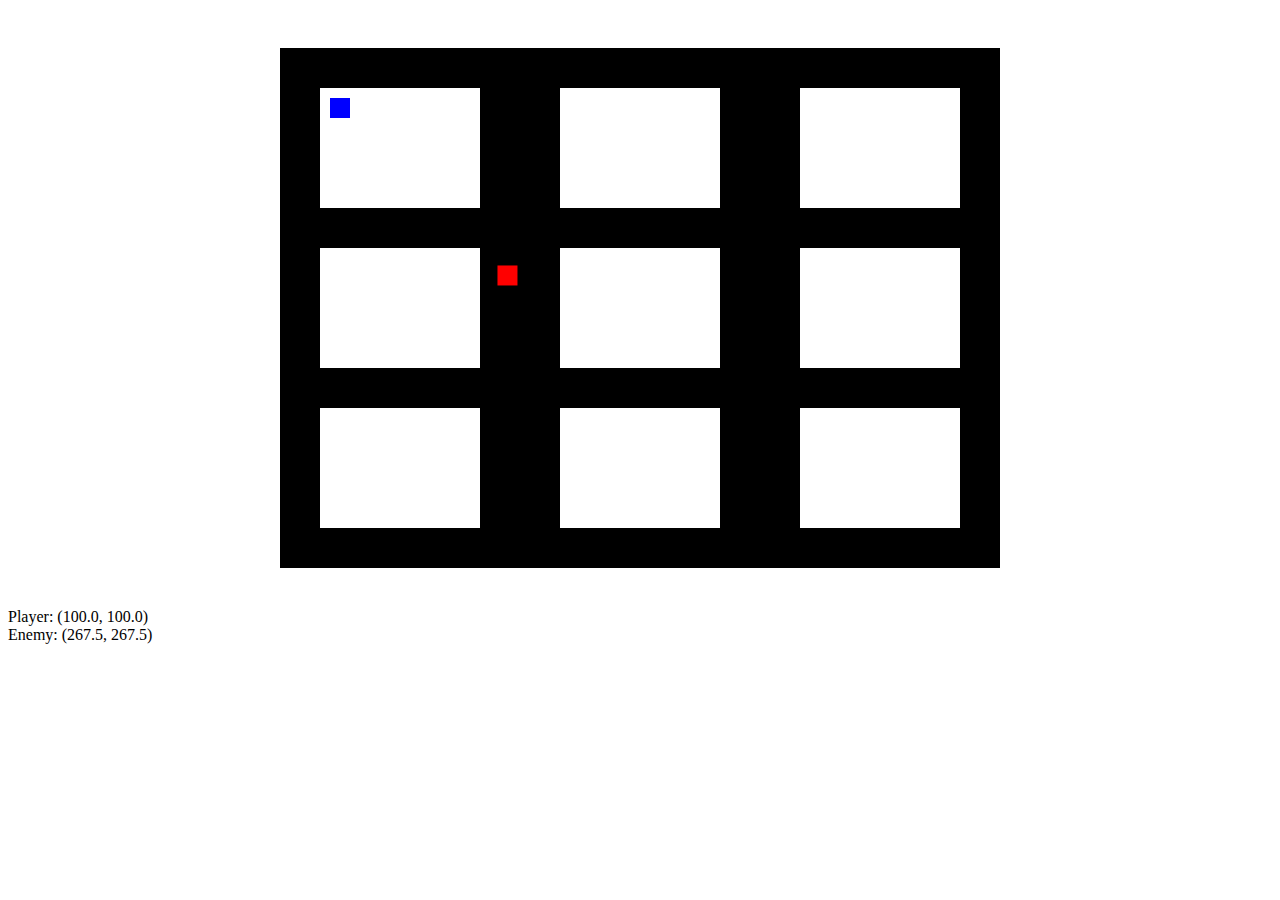
<file: DOOM/index.html>
<!DOCTYPE html>
<html>
<head>
    <meta charset="UTF-8">
    <title>DOOM JS</title>
    <style>
        canvas {
            display: block;
            margin: 0 auto;
            background-color: black;
        }
    </style>
</head>
<body>
    <canvas id="gameCanvas" width="800" height="600"></canvas>
    <div id="debugInfo"></div>
    <script src="doom.js"></script>
</body>
</html>
</file>
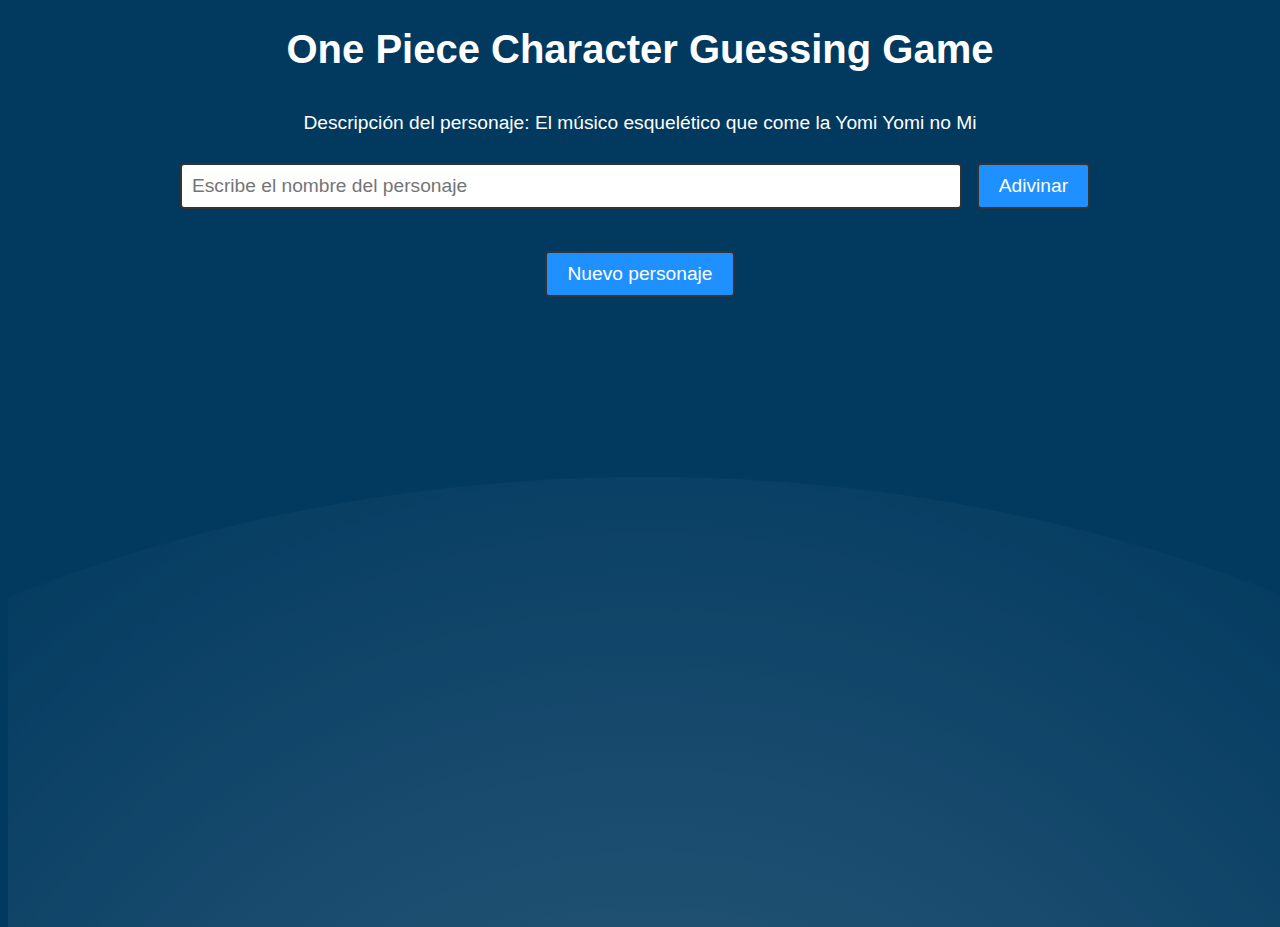
<file: OnePiece/index.html>
<!DOCTYPE html>
<html lang="en">
  <head>
    <meta charset="UTF-8" />
    <meta http-equiv="X-UA-Compatible" content="IE=edge" />
    <meta name="viewport" content="width=device-width, initial-scale=1.0" />
    <title>One Piece Character Guessing Game</title>
    <style>
      body {
        font-family: Arial, sans-serif;
        background-color: #01395f; /* Cambiar a un color azul marino */
        text-align: center;
        color: #fff;
      }

      h1 {
        font-size: 2.5em;
        margin-bottom: 1em;
      }

      p {
        font-size: 1.2em;
        margin-bottom: 1em;
      }

      input[type="text"] {
        font-size: 1.2em;
        padding: 10px;
        width: 60%;
        border: 2px solid #333;
        border-radius: 4px;
      }

      button {
        font-size: 1.2em;
        padding: 10px 20px;
        margin: 10px;
        border: 2px solid #333;
        border-radius: 4px;
        background-color: #1e90ff;
        color: #fff;
        cursor: pointer;
      }

      button:hover {
        background-color: #333;
      }

      #result {
        font-size: 1.4em;
        font-weight: bold;
        color: #1e90ff;
      }

      /* Agregar efecto 3D a los botones */
      button {
        perspective: 1000px;
        transform-style: preserve-3d;
        transition: transform 0.4s;
      }

      button:hover {
        transform: rotateY(180deg);
      }

      /* Crear una cubierta 3D para el botón */
      button::before {
        content: "";
        position: absolute;
        top: 0;
        left: 0;
        width: 100%;
        height: 100%;
        background-color: rgba(255, 255, 255, 0.2);
        transform: translateZ(-1px);
      }

      /* Estilo para las ondas de agua */
      .wave {
        position: absolute;
        width: 100%;
        height: 100%;
        overflow: hidden;
        z-index: -1;
      }

      .wave:before,
      .wave:after {
        content: "";
        display: block;
        position: absolute;
        width: 200%;
        height: 200%;
        border-radius: 50%;
        left: -50%;
        top: 50%;
        background-image: radial-gradient(
          circle at 50% 50%,
          rgba(255, 255, 255, 0.1),
          rgba(255, 255, 255, 0) 70%
        );
        animation: wave 10s linear infinite;
      }

      .wave:after {
        animation-delay: 5s;
      }

      @keyframes wave {
        0% {
          transform: translateY(-50%) scale(0);
        }
        100% {
          transform: translateY(-50%) scale(1);
          opacity: 0;
        }
      }
    </style>
  </head>
  <body>
    <div class="wave"></div>
    <h1>One Piece Character Guessing Game</h1>
    <p>Descripción del personaje: <span id="description"></span></p>
    <input
      type="text"
      id="guess"
      placeholder="Escribe el nombre del personaje"
    />
    <button onclick="checkGuess()">Adivinar</button>
    <p id="result"></p>
    <button onclick="newCharacter()">Nuevo personaje</button>
    <audio id="background-music" loop>
      <source src="./yoho.mp3" type="audio/mpeg" />
      Tu navegador no es compatible con la etiqueta de audio.
    </audio>
    <script src="game.js"></script>
  </body>
</html>
</file>
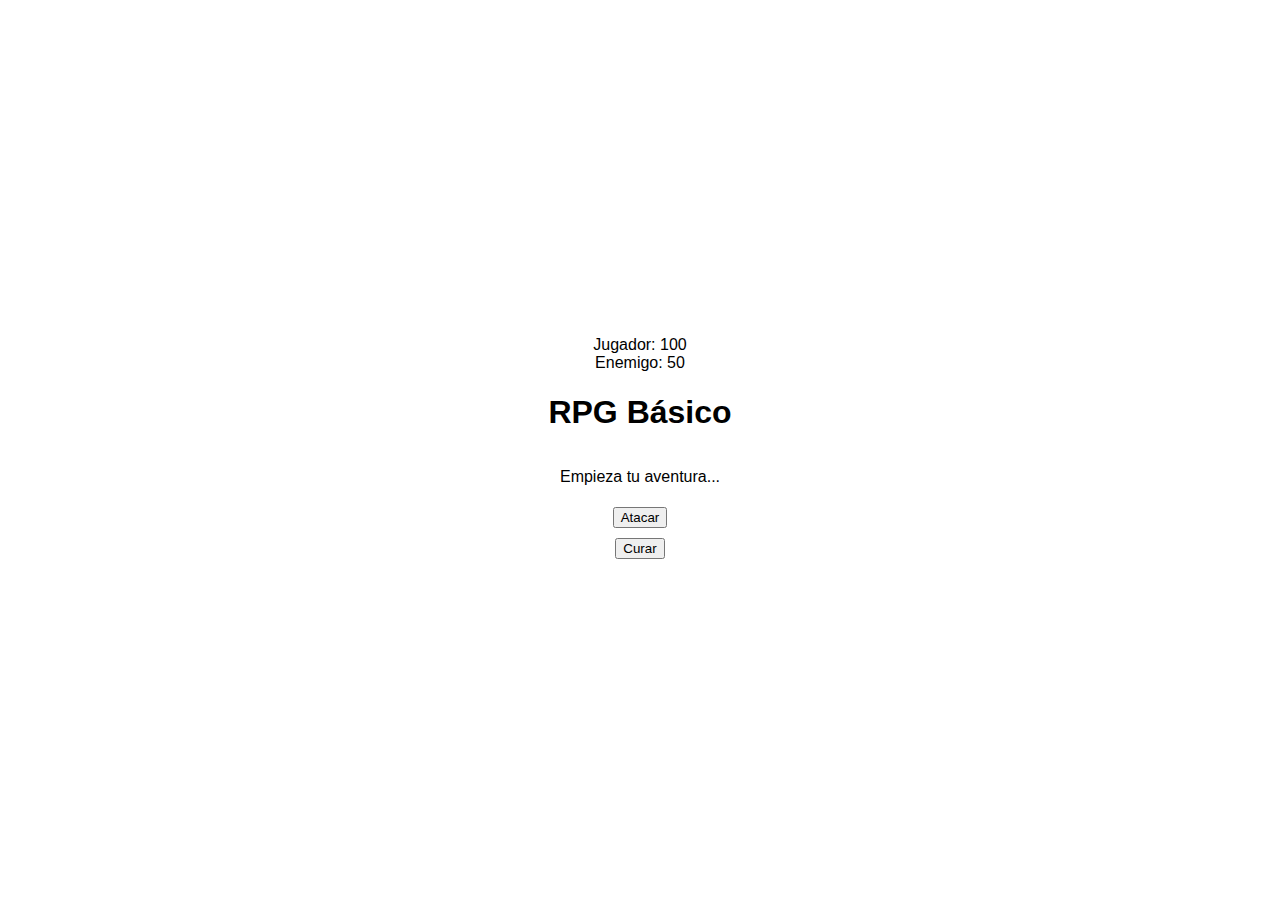
<file: RPG/index.html>
<!DOCTYPE html>
<html lang="en">
  <head>
    <meta charset="UTF-8" />
    <meta name="viewport" content="width=device-width, initial-scale=1.0" />
    <title>RPG Básico</title>
    <link rel="stylesheet" href="styles.css" />
    <!-- Agrega las siguientes líneas justo antes del cierre de la etiqueta </head> -->

    <style>
      #player {
        animation: none;
      }

      #enemy {
        animation: none;
      }
    </style>

    <!-- Agrega las siguientes líneas dentro de la etiqueta <body> después del elemento <p id="message"> -->

    <div id="player" class="character">Jugador: 100</div>
    <div id="enemy" class="character">Enemigo: 50</div>
  </head>
  <body>
    <h1>RPG Básico</h1>
    <p id="message">Empieza tu aventura...</p>
    <button id="attackBtn">Atacar</button>
    <button id="healBtn">Curar</button>
    <script src="rpg.js"></script>
  </body>
</html>
</file>
<file: RPG/styles.css>
body {
    font-family: Arial, sans-serif;
    display: flex;
    flex-direction: column;
    align-items: center;
    justify-content: center;
    height: 100vh;
    margin: 0;
}

button {
    margin: 5px;
}

/* Agrega las siguientes reglas al final del archivo */

@keyframes hit {
    0% { background-color: red; }
    100% { background-color: transparent; }
}

@keyframes heal {
    0% { background-color: lime; }
    100% { background-color: transparent; }
}

.character {
    transition: background-color 1s;
}
</file>
